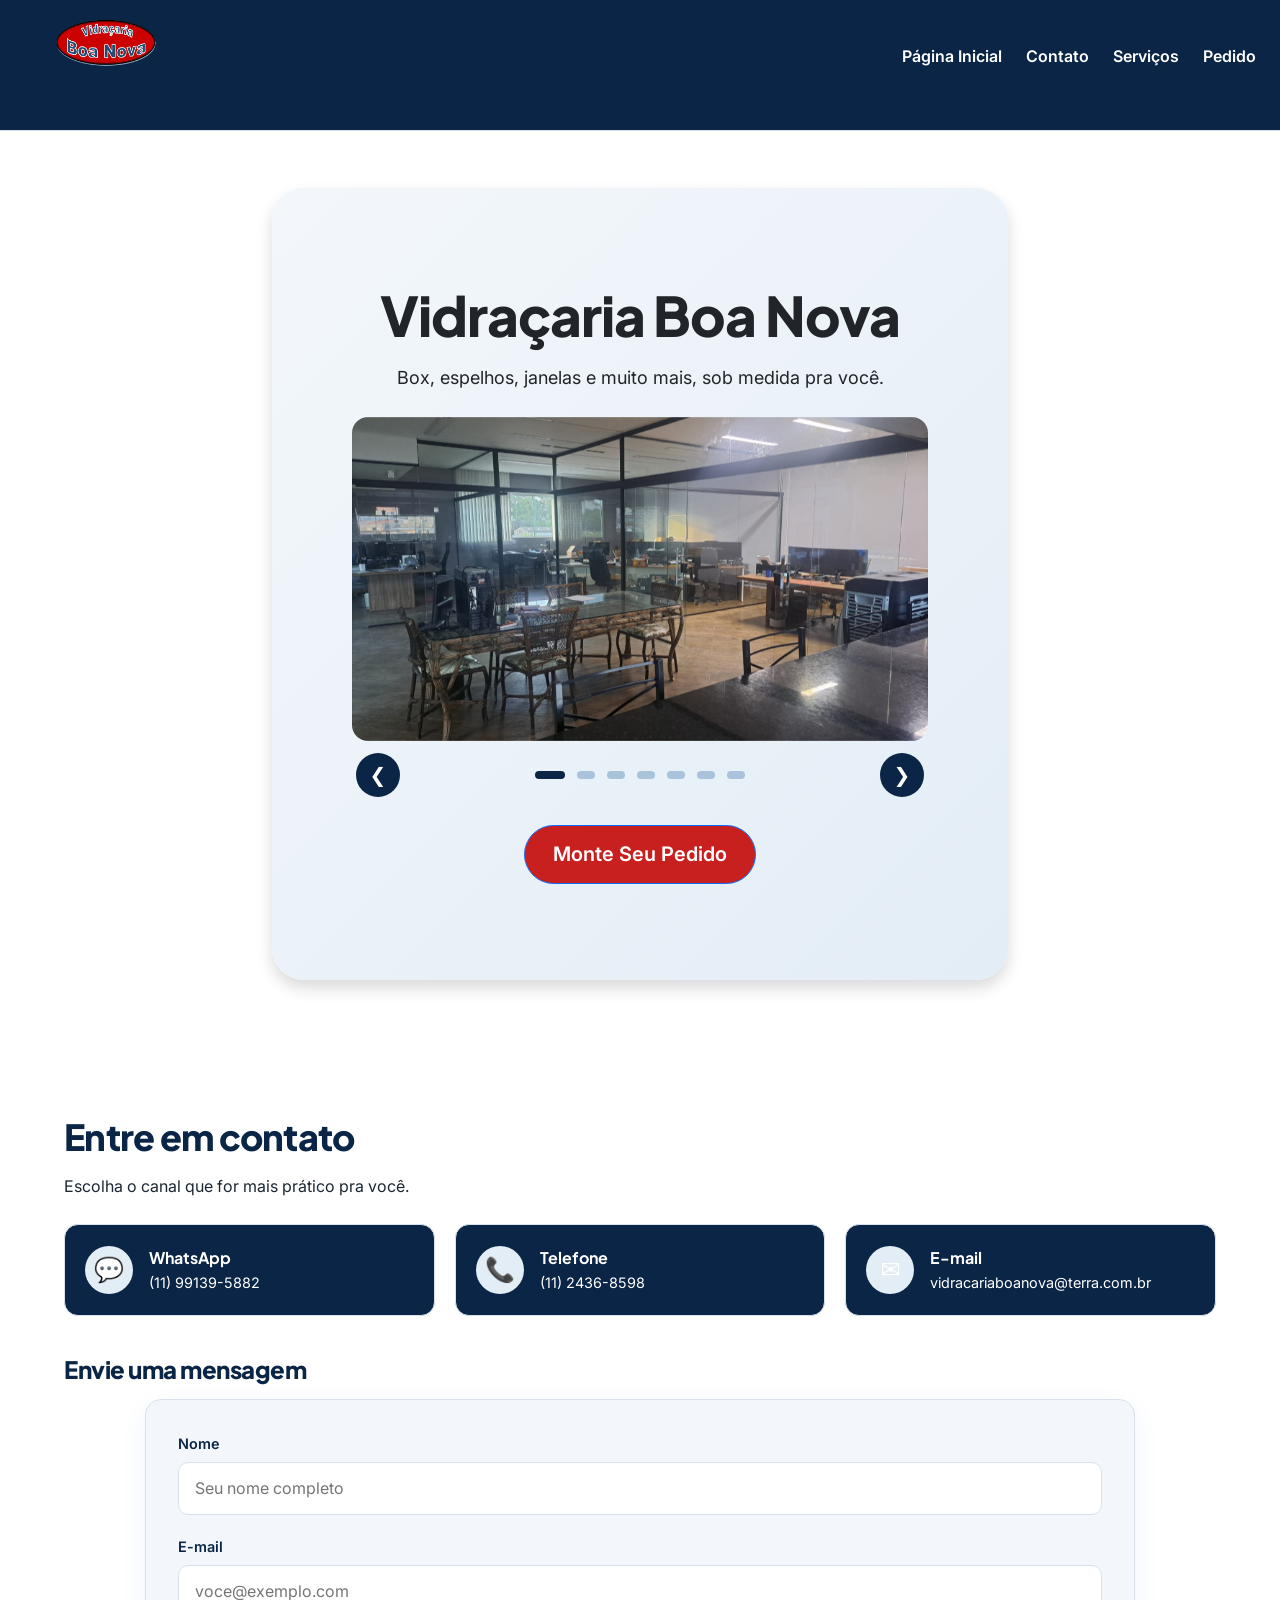
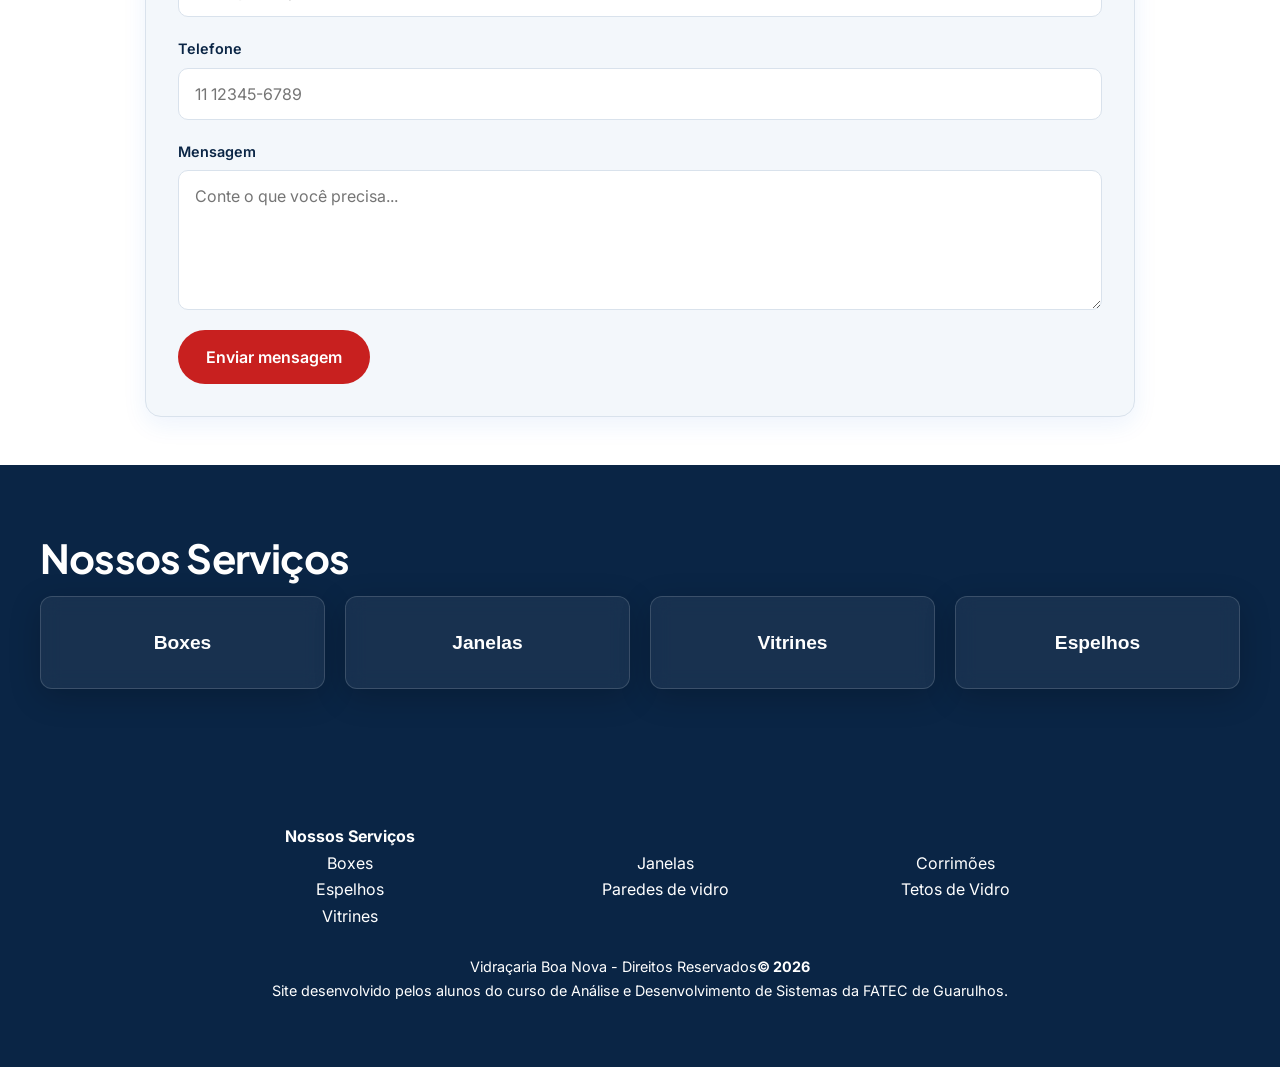
<file: index.html>
<!DOCTYPE html>
<html lang="pt-br">
<head>
    <meta charset="UTF-8">
    <meta name="viewport" content="width=device-width, initial-scale=1.0">
    <title>Vidraçaria Boa Nova</title>
<!-- Bootstrap -->

     <link href="https://cdn.jsdelivr.net/npm/bootstrap@5.3.3/dist/css/bootstrap.min.css" rel="stylesheet">

    <link rel="stylesheet" href="css/main-style.css">

    <link rel="preconnect" href="https://fonts.googleapis.com">
    <link rel="preconnect" href="https://fonts.gstatic.com" crossorigin>
    <link href="https://fonts.googleapis.com/css2?family=Inter:wght@400;500;600&family=Plus+Jakarta+Sans:wght@500;700;800&display=swap" rel="stylesheet">
</head>

<body>
    <nav>
        <ul style="list-style-type:none;">
            <li><a id="logo-home" href="index.html"><img src="images/logo-vidracaria-boa-nova.webp" alt="Logotipo da Vidraçaria Boa Nova" width="100" height="50"></a></li>

            <li><a href="index.html" class="link-paginas">Página Inicial</a></li>

            <li><a href="html/contato.html" class="link-paginas">Contato</a></li>

            <li><a href="html/servicos.html" class="link-paginas">Serviços</a></li>

            <li><a href="html/monteseupedido.html" class="link-paginas">Pedido</a></li>
        </ul>
    </nav>

    <main>
            <div class="container py-5">
                <div class="row justify-content-center">
                    <div class="col-8 col-md-10 col-lg-8">
                    <div class="card hero-card shadow border-0 rounded-5 text-center">
                        <div class="card-body p-4 p-md-5">
                        <h1 class="titulo-principal card-title">Vidraçaria Boa Nova</h1>
                        <p class="card-text mb-4">Box, espelhos, janelas e muito mais, sob medida pra você.</p>
                        <div id="carouselBoaNova" class="carousel slide mb-4" data-bs-ride="carousel">
                            <div class="carousel-inner rounded-4">
                            <div class="carousel-item active">
                                <img src="images/carrossel/carrossel-01.jpeg" class="d-block w-100 carrossel-img" alt="Trabalho da Vidraçaria Boa Nova 1">
                            </div>
                            <div class="carousel-item">
                                <img src="images/carrossel/carrossel-02.jpeg" class="d-block w-100 carrossel-img" alt="Trabalho da Vidraçaria Boa Nova 2">
                            </div>
                            <div class="carousel-item">
                                <img src="images/carrossel/carrossel-03.jpeg" class="d-block w-100 carrossel-img" alt="Trabalho da Vidraçaria Boa Nova 3">
                            </div>
                            <div class="carousel-item">
                                <img src="images/carrossel/carrossel-04.jpeg" class="d-block w-100 carrossel-img" alt="Trabalho da Vidraçaria Boa Nova 4">
                            </div>
                            <div class="carousel-item">
                                <img src="images/carrossel/carrossel-05.jpeg" class="d-block w-100 carrossel-img" alt="Trabalho da Vidraçaria Boa Nova 5">
                            </div>
                            <div class="carousel-item">
                                <img src="images/carrossel/carrossel-06.jpeg" class="d-block w-100 carrossel-img" alt="Trabalho da Vidraçaria Boa Nova 6">
                            </div>
                            <div class="carousel-item">
                                <img src="images/carrossel/carrossel-07.jpeg" class="d-block w-100 carrossel-img" alt="Trabalho da Vidraçaria Boa Nova 7">
                            </div>
                            </div>
                            <div class="carousel-toolbar" aria-label="Controles do carrossel">
                                <button class="carousel-control-prev" type="button"
                                        data-bs-target="#carouselBoaNova" data-bs-slide="prev"
                                        aria-label="Imagem anterior">
                                    <span aria-hidden="true">&#10094;</span>
                                </button>
                                <div class="carousel-indicators">
                                    <button type="button" data-bs-target="#carouselBoaNova" data-bs-slide-to="0"
                                            class="active" aria-current="true" aria-label="Slide 1"></button>
                                    <button type="button" data-bs-target="#carouselBoaNova" data-bs-slide-to="1" aria-label="Slide 2"></button>
                                    <button type="button" data-bs-target="#carouselBoaNova" data-bs-slide-to="2" aria-label="Slide 3"></button>
                                    <button type="button" data-bs-target="#carouselBoaNova" data-bs-slide-to="3" aria-label="Slide 4"></button>
                                    <button type="button" data-bs-target="#carouselBoaNova" data-bs-slide-to="4" aria-label="Slide 5"></button>
                                    <button type="button" data-bs-target="#carouselBoaNova" data-bs-slide-to="5" aria-label="Slide 6"></button>
                                    <button type="button" data-bs-target="#carouselBoaNova" data-bs-slide-to="6" aria-label="Slide 7"></button>
                                </div>

                                <button class="carousel-control-next" type="button"
                                        data-bs-target="#carouselBoaNova" data-bs-slide="next"
                                        aria-label="Próxima imagem">
                                    <span aria-hidden="true">&#10095;</span>
                                </button>
                            </div>
                        </div>
                        <div class="botao">
                            <a href="html/monteseupedido.html" class="btn btn-primary btn-lg">Monte Seu Pedido</a>
                        </div>
                        </div>
                    </div>
                    </div>
                </div>
                    </div>
        
        <section class="contato">
            <h2>Entre em contato</h2>
            <p>Escolha o canal que for mais prático pra você.</p>
            <div class="contato-opcoes">
                <a class="contato-card" href="#">
                <span class="contato-icone">💬</span>
                <span class="contato-info">
                    <strong>WhatsApp</strong>
                    <small>(11) 99139-5882</small>
                </span>
                </a>
                <a class="contato-card" href="#">
                <span class="contato-icone">📞</span>
                <span class="contato-info">
                    <strong>Telefone</strong>
                    <small>(11) 2436-8598</small>
                </span>
                </a>
                <a class="contato-card" href="#">
                <span class="contato-icone">✉️</span>
                <span class="contato-info">
                    <strong>E-mail</strong>
                    <small>vidracariaboanova@terra.com.br</small>
                </span>
                </a>
            </div>

            <h3>Envie uma mensagem</h3>

            <form class="formulario" onsubmit="return false;">
                <div class="campo">
                <label for="nome">Nome</label>
                <input type="text" id="nome" name="nome" placeholder="Seu nome completo" required>
                </div>

                <div class="campo">
                    <label for="email">E-mail</label>
                    <input type="email" id="email" name="email" placeholder="voce@exemplo.com" required>
                </div>

                <div class="campo">
                    <label for="email">Telefone</label>
                    <input type="phone" id="telefone" name="telefone" placeholder="11 12345-6789" required maxlength="15">
                </div>

                <div class="campo">
                    <label for="mensagem">Mensagem</label>
                    <textarea id="mensagem" name="mensagem" placeholder="Conte o que você precisa..." required></textarea>
                </div>
                <button type="submit">Enviar mensagem</button>
            </form>
        </section>

        <section id="nossos-Servicos">
            <h2>Nossos Serviços</h2>
            <ul class="lista-servicos">
                <li><a href="html/servicos.html#boxes">Boxes</a></li>
                <li><a href="html/servicos.html#janelas">Janelas</a></li>
                <li><a href="html/servicos.html#vitrines">Vitrines</a></li>
                <li><a href="html/servicos.html#espelhos">Espelhos</a></li>
            </ul>
        </section>
    </main>
    <footer>
        <table class="footer-wrapper">
            <tr>
                <th>Nossos Serviços</th>
            </tr>
            <tr>
                <td><a href="html/servicos.html#boxes">Boxes</a></td>
                <td><a href="html/servicos.html#janelas">Janelas</a></td>
                <td><a href="html/servicos.html#corrimoes">Corrimões</a></td>
            </tr>
            <tr>
                <td><a href="html/servicos.html#espelhos">Espelhos</a></td>
                <td><a href="html/servicos.html#paredes">Paredes de vidro</a></td>
                <td><a href="html/servicos.html#tetos">Tetos de Vidro</a></td>
            </tr>
            <tr>
                <td><a href="html/servicos.html#vitrines">Vitrines</a></td>
            </tr>
            <tr>
                <td colspan="3">
                    <br>
                </td>
            </tr>
            <tr>
                <td colspan="3">
                    <p>Vidraçaria Boa Nova - Direitos Reservados<b>© 2026</b></p>
                </td>
            </tr>
            <tr>
                <td colspan="3">
                    <p>Site desenvolvido pelos alunos do curso de Análise e Desenvolvimento de Sistemas da FATEC de Guarulhos.</p> 
                </td>
            </tr>
        </table>
    </footer>
    <script src="https://cdn.jsdelivr.net/npm/bootstrap@5.3.3/dist/js/bootstrap.bundle.min.js"></script>
    <script src="js/carrossel.js"></script>
</body>
</html>
</file>
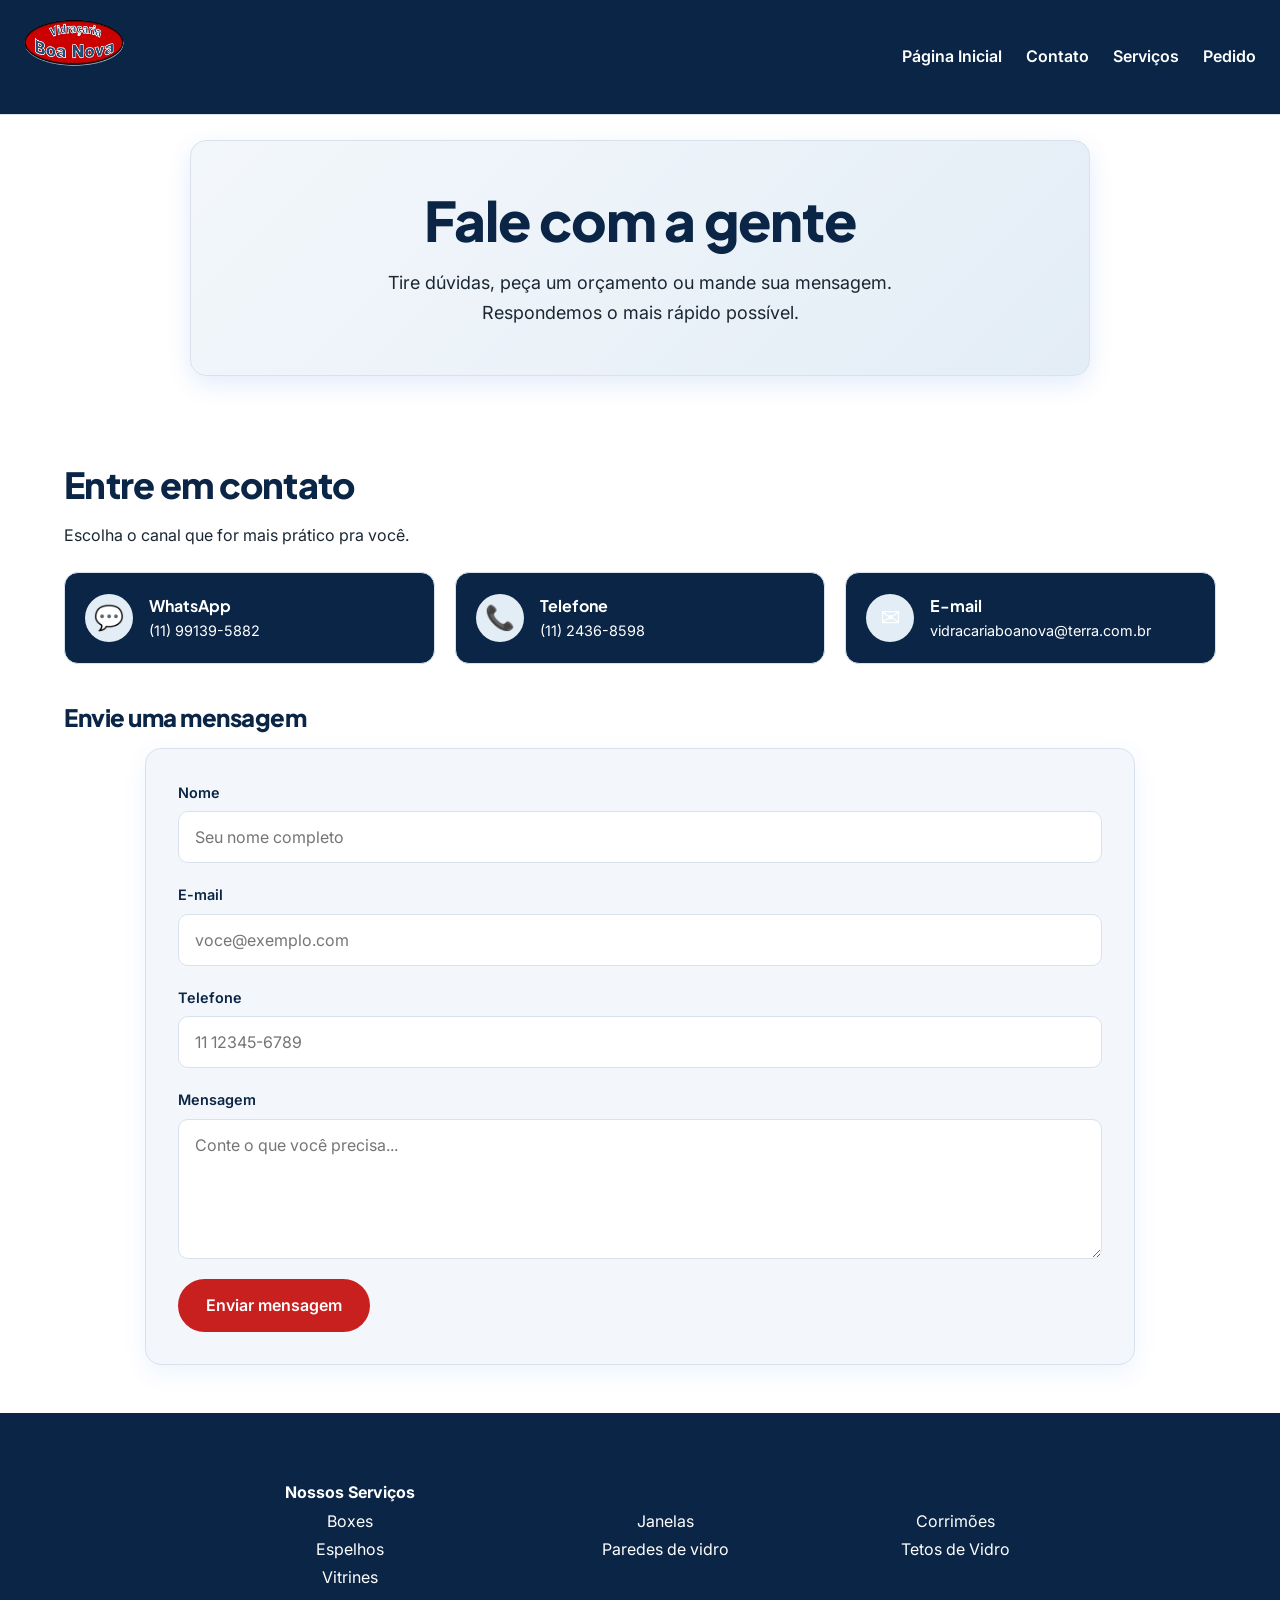
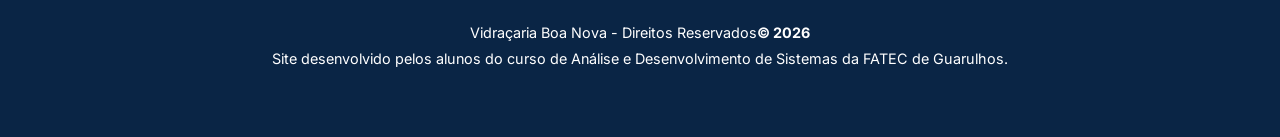
<file: html/contato.html>
<!DOCTYPE html>
<html lang="pt-br">
<head>
    <meta charset="UTF-8">
    <meta name="viewport" content="width=device-width, initial-scale=1.0">
    <title>Contato</title>
    <link rel="stylesheet" href="../css/main-style.css">
    <link rel="preconnect" href="https://fonts.googleapis.com">
    <link rel="preconnect" href="https://fonts.gstatic.com" crossorigin>
    <link href="https://fonts.googleapis.com/css2?family=Inter:wght@400;500;600&family=Plus+Jakarta+Sans:wght@500;700;800&display=swap" rel="stylesheet">
</head>
<body>
    <div class="navegacao">
        <nav>
            <ul style="list-style-type:none;">
                <li><a id="logo-home" href="../index.html"><img src="../images/logo-vidracaria-boa-nova.webp" alt="Logotipo da Vidraçaria Boa Nova" width="100" height="50"></a></li>
                <li><a href="../index.html" class="link-paginas">Página Inicial</a></li>
                <li><a href="contato.html" class="link-paginas">Contato</a></li>
                <li><a href="servicos.html" class="link-paginas">Serviços</a></li>
                <li><a href="monteseupedido.html" class="link-paginas">Pedido</a></li>
            </ul>
        </nav>
    </div>
    <div class="hero-card">
      <h1>Fale com a gente</h1>
      <p>Tire dúvidas, peça um orçamento ou mande sua mensagem. Respondemos o mais rápido possível.</p>
    </div>

<section>
  <h2>Entre em contato</h2>
  <p>Escolha o canal que for mais prático pra você.</p>

  <div class="contato-opcoes">
    <a class="contato-card" href="#">
      <span class="contato-icone">💬</span>
      <span class="contato-info">
        <strong>WhatsApp</strong>
        <small>(11) 99139-5882</small>
      </span>
    </a>
    <a class="contato-card" href="#">
      <span class="contato-icone">📞</span>
      <span class="contato-info">
        <strong>Telefone</strong>
        <small>(11) 2436-8598</small>
      </span>
    </a>

    <a class="contato-card" href="#">
      <span class="contato-icone">✉️</span>
      <span class="contato-info">
        <strong>E-mail</strong>
        <small>vidracariaboanova@terra.com.br</small>
      </span>
    </a>
  </div>

  <h3>Envie uma mensagem</h3>

  <form class="formulario" onsubmit="return false;">
    <div class="campo">
      <label for="nome">Nome</label>
      <input type="text" id="nome" name="nome" placeholder="Seu nome completo" required>
    </div>

    <div class="campo">
      <label for="email">E-mail</label>
      <input type="email" id="email" name="email" placeholder="voce@exemplo.com" required>
    </div>

    <div class="campo">
      <label for="email">Telefone</label>
      <input type="phone" id="telefone" name="telefone" placeholder="11 12345-6789" required maxlength="15">
    </div>


    <div class="campo">
      <label for="mensagem">Mensagem</label>
      <textarea id="mensagem" name="mensagem" placeholder="Conte o que você precisa..." required></textarea>
    </div>

    <button type="submit">Enviar mensagem</button>
  </form>
</section>
      <footer>
        <table class="footer-wrapper">
            <tr>
                <th>Nossos Serviços</th>
            </tr>
            <tr>
                <td><a href="servicos.html#boxes">Boxes</a></td>
                <td><a href="servicos.html#janelas">Janelas</a></td>
                <td><a href="servicos.html#corrimoes">Corrimões</a></td>
            </tr>
            <tr>
                <td><a href="servicos.html#espelhos">Espelhos</a></td>
                <td><a href="servicos.html#paredes">Paredes de vidro</a></td>
                <td><a href="servicos.html#tetos">Tetos de Vidro</a></td>
            </tr>
            <tr>
                <td><a href="servicos.html#vitrines">Vitrines</a></td>
            </tr>
            <tr>
                <td colspan="3">
                    <br>
                </td>
            </tr>
            <tr>
                <td colspan="3">
                    <p>Vidraçaria Boa Nova - Direitos Reservados<b>&copy; 2026</b></p>
                </td>
            </tr>
            <tr>
                <td colspan="3">
                    <p>Site desenvolvido pelos alunos do curso de Análise e Desenvolvimento de Sistemas da FATEC de Guarulhos.</p> 
                </td>
            </tr>
        </table>
    </footer>
</body>
</html>
</file>
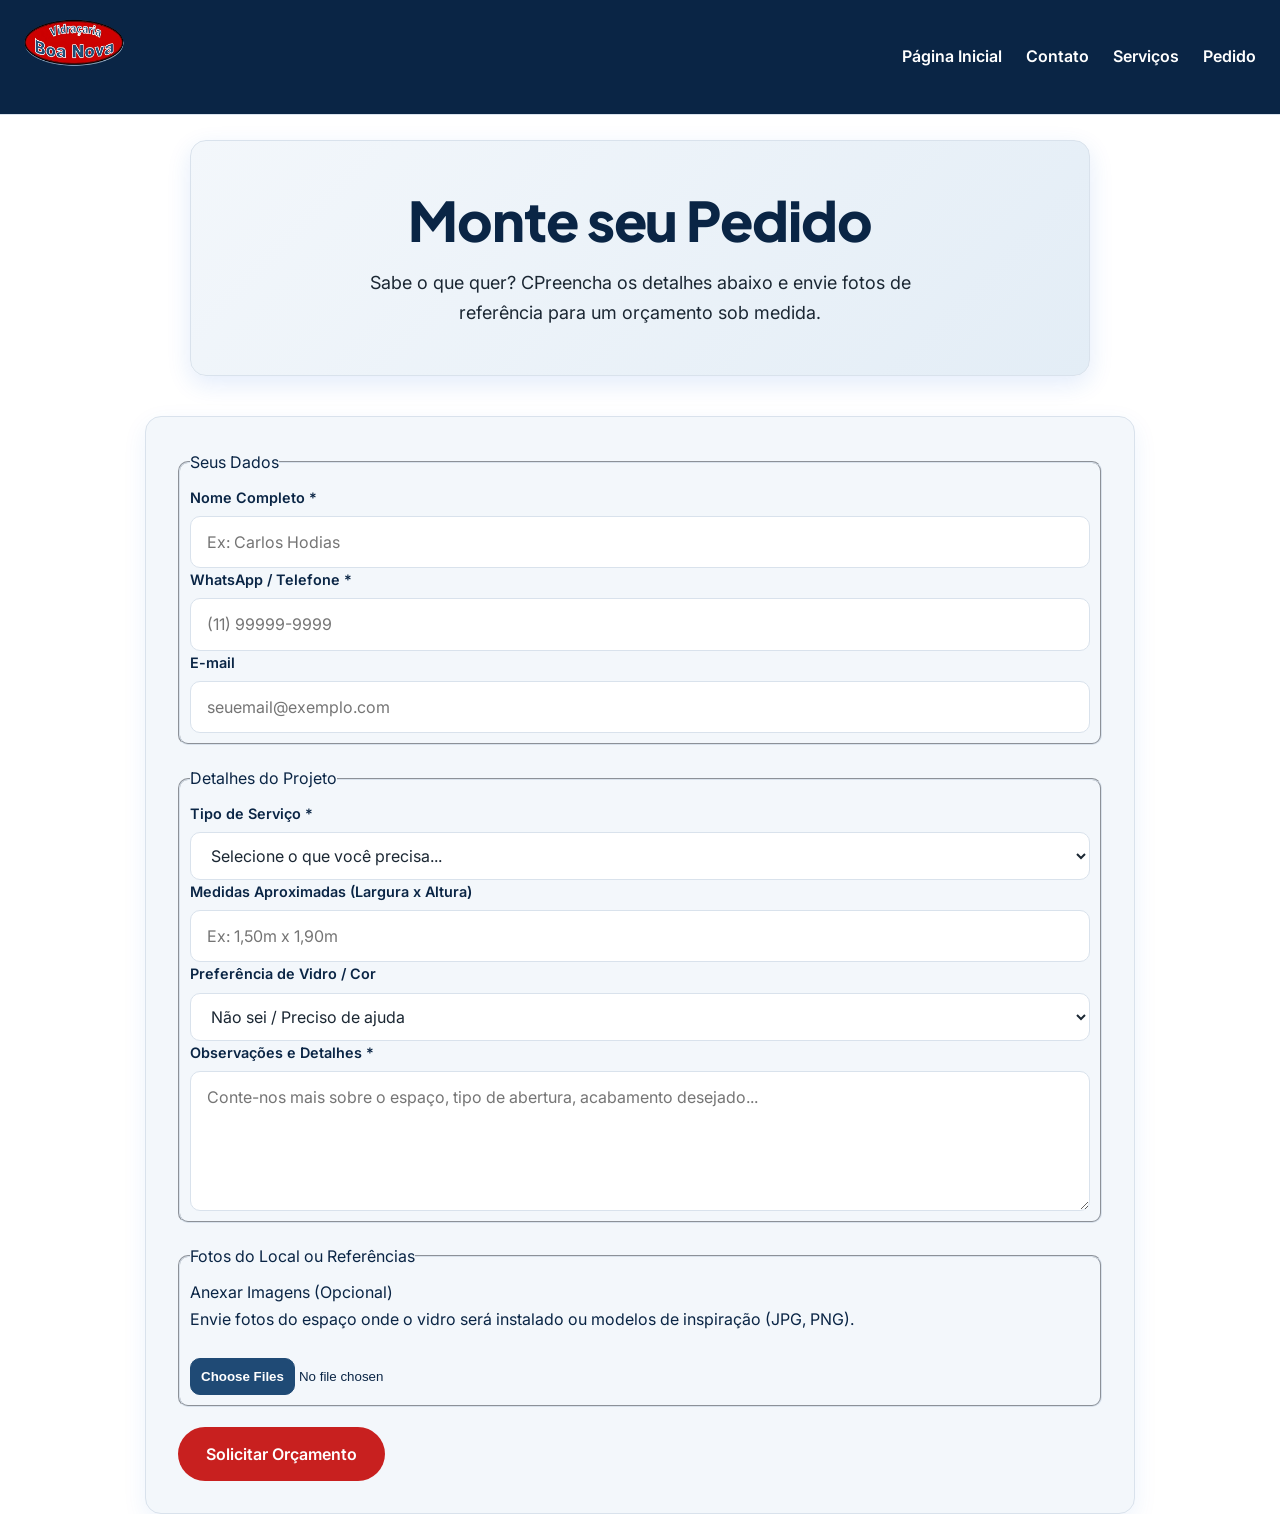
<file: html/monteseupedido.html>
<!DOCTYPE html>
<html lang="pt-br">
<head>
    <meta charset="UTF-8">
    <meta name="viewport" content="width=device-width, initial-scale=1.0">
    <title>Monte seu Pedido</title>

    <link rel="stylesheet" href="../css/main-style.css">
    <link rel="preconnect" href="https://fonts.googleapis.com">
    <link rel="preconnect" href="https://fonts.gstatic.com" crossorigin>
    <link href="https://fonts.googleapis.com/css2?family=Inter:wght@400;500;600&family=Plus+Jakarta+Sans:wght@500;700;800&display=swap" rel="stylesheet">
</head>
<body>
    <div class="navegacao">
        <nav>
            <ul style="list-style-type:none;">
                <li><a id="logo-home" href="../index.html"><img src="../images/logo-vidracaria-boa-nova.webp" alt="Logotipo da Vidraçaria Boa Nova" width="100" height="50"></a></li>
                <li><a href="../index.html" class="link-paginas">Página Inicial</a></li>
                <li><a href="contato.html" class="link-paginas">Contato</a></li>
                <li><a href="servicos.html" class="link-paginas">Serviços</a></li>
                <li><a href="monteseupedido.html" class="link-paginas">Pedido</a></li>
            </ul>
        </nav>
    </div>

    <div class="hero-card">
      <h1>Monte seu Pedido</h1>
      <p>Sabe o que quer? CPreencha os detalhes abaixo e envie fotos de referência para um orçamento sob medida.</p>
    </div>

    <form class="formulario" action="#" method="POST" enctype="multipart/form-data" class="form-pedido">
      
      <fieldset class="grupo-campos">
        <legend>Seus Dados</legend>
        
        <div class="campo">
          <label for="nome">Nome Completo *</label>
          <input type="text" id="nome" name="nome" placeholder="Ex: Carlos Hodias" required>
        </div>

        <div class="campo-duplo">
          <div class="campo">
            <label for="telefone">WhatsApp / Telefone *</label>
            <input type="tel" id="telefone" name="telefone" placeholder="(11) 99999-9999" required>
          </div>

          <div class="campo">
            <label for="email">E-mail</label>
            <input type="email" id="email" name="email" placeholder="seuemail@exemplo.com">
          </div>
        </div>
      </fieldset>

      <!-- 2. Especificações do Vidro -->
      <fieldset class="grupo-campos">
        <legend>Detalhes do Projeto</legend>

        <div class="campo">
          <label for="servico">Tipo de Serviço *</label>
          <select id="servico" name="servico" required>
            <option value="" disabled selected>Selecione o que você precisa...</option>
            <option value="box">Box para Banheiro</option>
            <option value="espelho">Espelho sob medida</option>
            <option value="janela">Janela de Vidro</option>
            <option value="corrimao">Corrimão / Guarda-corpo</option>
            <option value="parede">Parede / Divisória de Vidro</option>
            <option value="teto">Teto / Cobertura de Vidro</option>
            <option value="vitrine">Vitrine</option>
            <option value="outro">Outro projeto</option>
          </select>
        </div>

        <div class="campo-duplo">
          <div class="campo">
            <label for="medidas">Medidas Aproximadas (Largura x Altura)</label>
            <input type="text" id="medidas" name="medidas" placeholder="Ex: 1,50m x 1,90m">
        </div>

          <div class="campo">
            <label for="tipo-vidro">Preferência de Vidro / Cor</label>
            <select id="tipo-vidro" name="tipo_vidro">
            <option value="nao-sei" selected>Não sei / Preciso de ajuda</option>
            <option value="incolor">Incolor (Transparente)</option>
            <option value="fume">Fumê</option>
            <option value="verde">Verde</option>
            <option value="martelado">Martelado</option>
            <option value="Pontilhado">Pontilhado</option>
            <option value="Canelado">Canelado</option>
            <option value="Laminado">Laminado</option>
            <option value="Aramado">Aramado</option>
            <option value="Temperado">Temperado</option>
            <option value="Formatos-Variados">Espelhos de Formatos Variados</option>
            <option value="Acrílico">Acrílico</option>
            <option value="espelhado">Espelhado / Bronze</option>
            </select>
          </div>
        </div>

        <div class="campo">
          <label for="descricao">Observações e Detalhes *</label>
          <textarea id="descricao" name="descricao" rows="4" placeholder="Conte-nos mais sobre o espaço, tipo de abertura, acabamento desejado..." required></textarea>
        </div>
      </fieldset>

      <fieldset class="grupo-campos">
        <legend>Fotos do Local ou Referências</legend>
        
        <div class="campo-upload">
          <label for="imagens">Anexar Imagens (Opcional)</label>
          <p class="dica-upload">Envie fotos do espaço onde o vidro será instalado ou modelos de inspiração (JPG, PNG).</p>
          <br>
          <input id="input-imagens" type="file" name="imagens[]" accept="image/png, image/jpeg, image/webp" multiple>
        </div>
      </fieldset>

      <button type="submit" class="btn-enviar">Solicitar Orçamento</button>

    </form>
  </div>
</section>
</body>
</file>
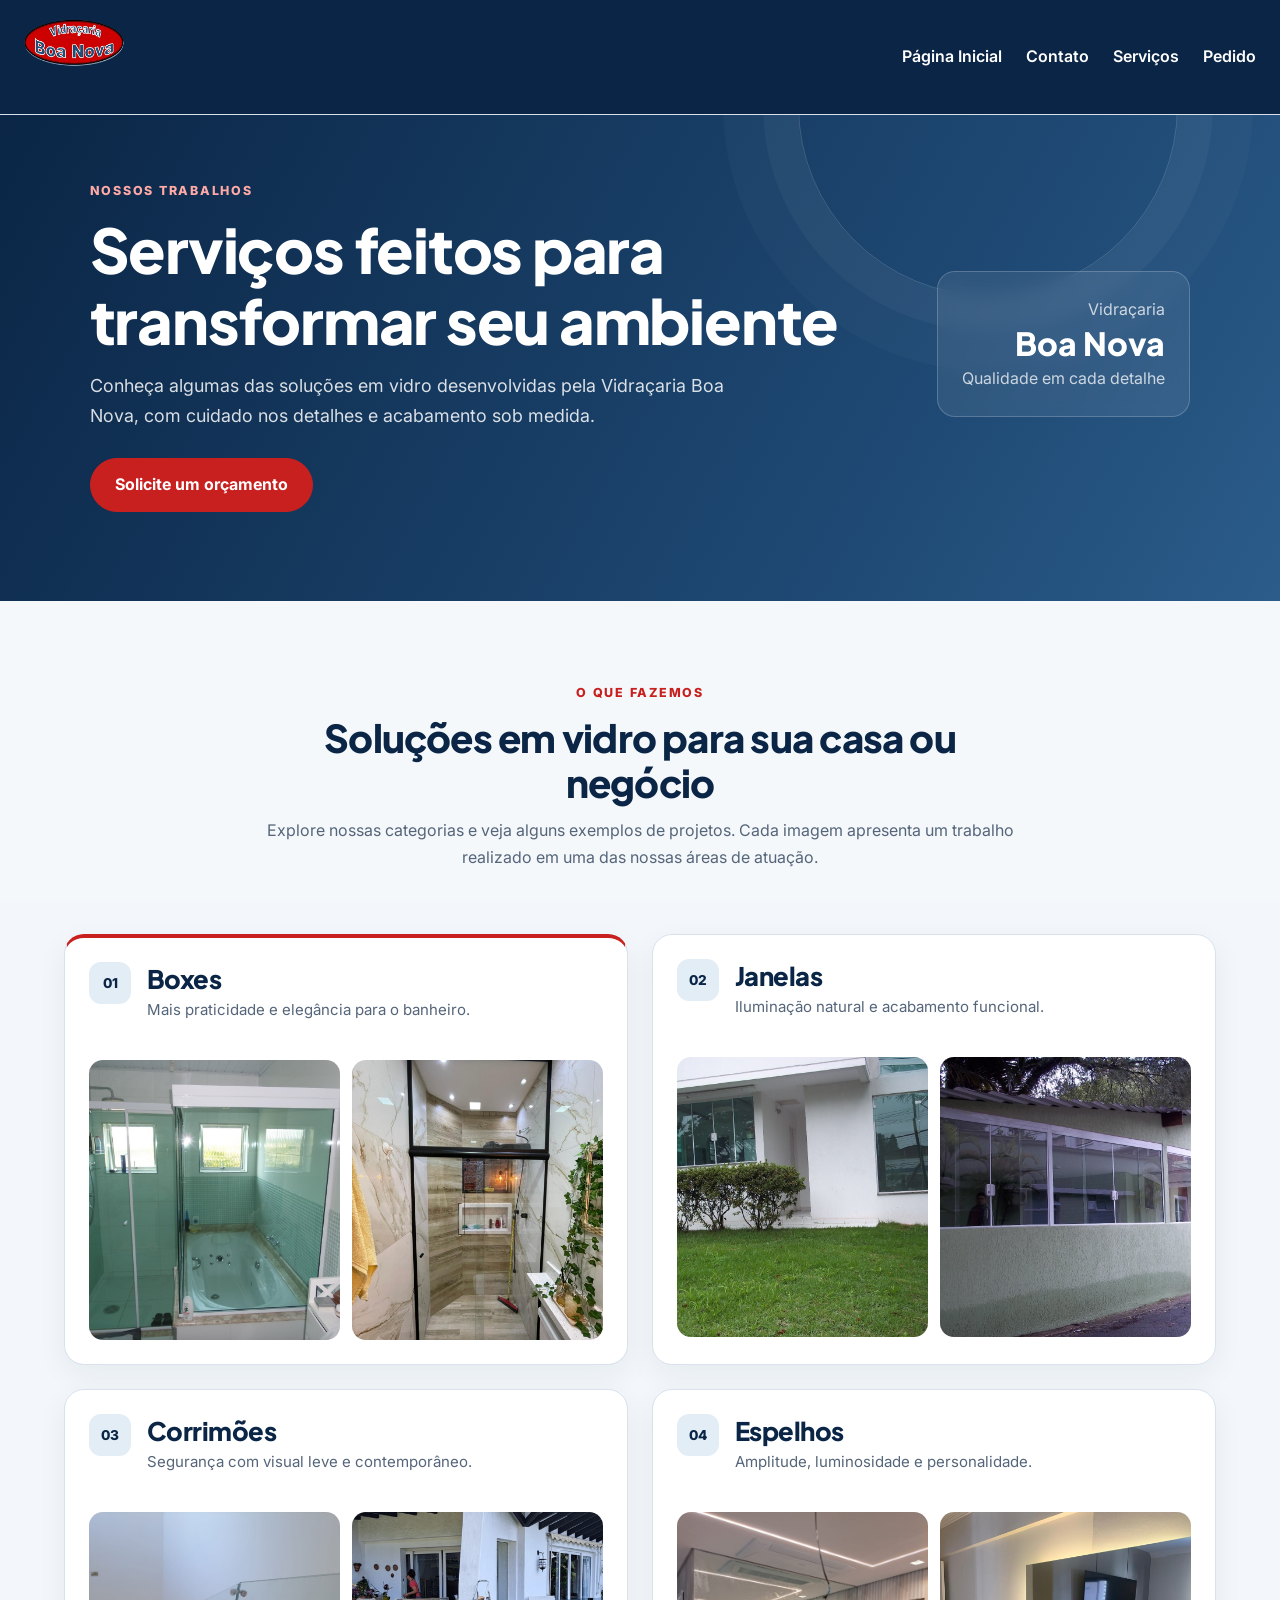
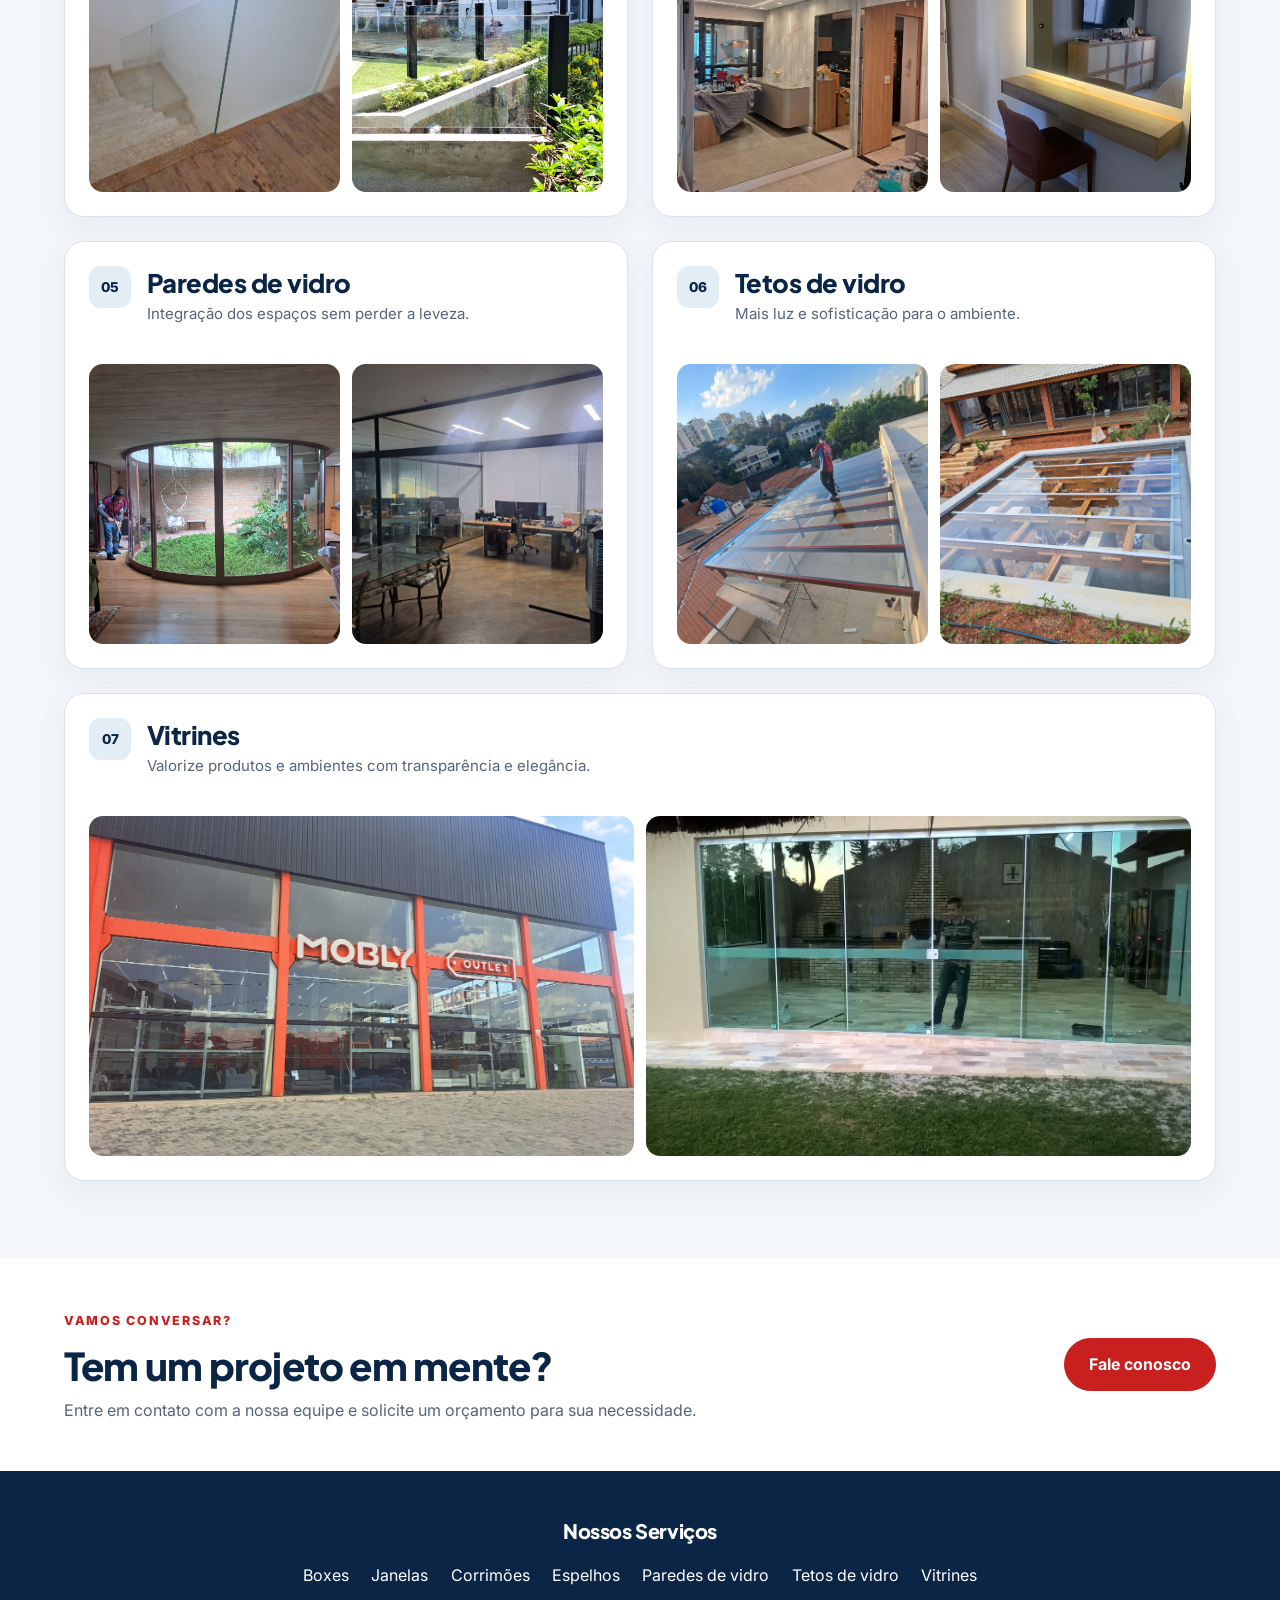
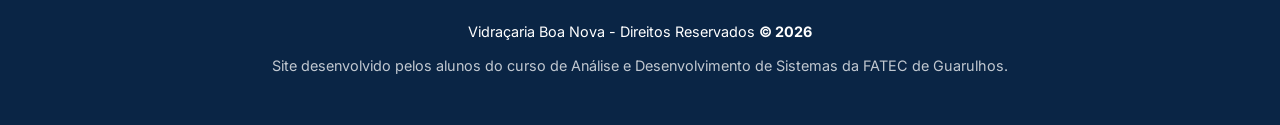
<file: html/servicos.html>
<!DOCTYPE html>
<html lang="pt-BR">
<head>
    <meta charset="UTF-8">
    <meta name="viewport" content="width=device-width, initial-scale=1.0">
    <meta name="description" content="Conheça os serviços da Vidraçaria Boa Nova: boxes, janelas, corrimões, espelhos, paredes e tetos de vidro e vitrines.">
    <title>Serviços | Vidraçaria Boa Nova</title>

    <link href="https://cdn.jsdelivr.net/npm/bootstrap@5.3.3/dist/css/bootstrap.min.css" rel="stylesheet">
    <link rel="preconnect" href="https://fonts.googleapis.com">
    <link rel="preconnect" href="https://fonts.gstatic.com" crossorigin>
    <link href="https://fonts.googleapis.com/css2?family=Inter:wght@400;500;600;700&family=Plus+Jakarta+Sans:wght@500;600;700;800&display=swap" rel="stylesheet">
    <link rel="stylesheet" href="../css/main-style.css">
</head>
<body class="pagina-servicos">
    <nav aria-label="Navegação principal">
        <ul>
            <li class="item-logo">
                <a id="logo-home" href="../index.html" aria-label="Página inicial da Vidraçaria Boa Nova">
                    <img src="../images/logo-vidracaria-boa-nova.webp" alt="Logotipo da Vidraçaria Boa Nova" width="100" height="50">
                </a>
            </li>
            <li><a href="../index.html" class="link-paginas">Página Inicial</a></li>
            <li><a href="contato.html" class="link-paginas">Contato</a></li>
            <li><a href="servicos.html" class="link-paginas" aria-current="page">Serviços</a></li>
            <li><a href="monteseupedido.html" class="link-paginas">Pedido</a></li>
        </ul>
    </nav>

    <main>
        <header class="servicos-hero">
            <div class="servicos-hero-conteudo">
                <span class="servicos-selo">Nossos trabalhos</span>
                <h1>Serviços feitos para transformar seu ambiente</h1>
                <p>Conheça algumas das soluções em vidro desenvolvidas pela Vidraçaria Boa Nova, com cuidado nos detalhes e acabamento sob medida.</p>
                <a class="servicos-cta" href="contato.html">Solicite um orçamento</a>
            </div>
            <div class="servicos-hero-detalhe" aria-hidden="true">
                <span>Vidraçaria</span>
                <strong>Boa Nova</strong>
                <span>Qualidade em cada detalhe</span>
            </div>
        </header>

        <section class="servicos-intro">
            <div class="servicos-intro-texto">
                <span class="servicos-eyebrow">O que fazemos</span>
                <h2>Soluções em vidro para sua casa ou negócio</h2>
                <p>Explore nossas categorias e veja alguns exemplos de projetos. Cada imagem apresenta um trabalho realizado em uma das nossas áreas de atuação.</p>
            </div>
        </section>

        <section class="servicos-galeria" aria-label="Galeria de serviços">
            <article class="servico-card servico-card-destaque" id="boxes">
                <div class="servico-card-cabecalho">
                    <span class="servico-numero">01</span>
                    <div>
                        <h2>Boxes</h2>
                        <p>Mais praticidade e elegância para o banheiro.</p>
                    </div>
                </div>
                <div class="servico-imagens">
                    <figure><img src="../images/box/box-02.jpeg" alt="Projeto de box de vidro 1" loading="lazy"></figure>
                    <figure><img src="../images/box/box-03.jpeg" alt="Projeto de box de vidro 2" loading="lazy"></figure>
                </div>
            </article>

            <article class="servico-card" id="janelas">
                <div class="servico-card-cabecalho">
                    <span class="servico-numero">02</span>
                    <div>
                        <h2>Janelas</h2>
                        <p>Iluminação natural e acabamento funcional.</p>
                    </div>
                </div>
                <div class="servico-imagens">
                    <figure><img src="../images/janelas/janela-02.jpeg" alt="Projeto de janela de vidro 1" loading="lazy"></figure>
                    <figure><img src="../images/janelas/janela-03.jpeg" alt="Projeto de janela de vidro 2" loading="lazy"></figure>
                </div>
            </article>

            <article class="servico-card" id="corrimoes">
                <div class="servico-card-cabecalho">
                    <span class="servico-numero">03</span>
                    <div>
                        <h2>Corrimões</h2>
                        <p>Segurança com visual leve e contemporâneo.</p>
                    </div>
                </div>
                <div class="servico-imagens">
                    <figure><img src="../images/corrimoes/corrimao-01.jpeg" alt="Projeto de corrimão 1" loading="lazy"></figure>
                    <figure><img src="../images/corrimoes/corrimao-02.jpeg" alt="Projeto de corrimão 2" loading="lazy"></figure>
                </div>
            </article>

            <article class="servico-card" id="espelhos">
                <div class="servico-card-cabecalho">
                    <span class="servico-numero">04</span>
                    <div>
                        <h2>Espelhos</h2>
                        <p>Amplitude, luminosidade e personalidade.</p>
                    </div>
                </div>
                <div class="servico-imagens">
                    <figure><img src="../images/espelhos/espelho-01.jpeg" alt="Projeto com espelho 1" loading="lazy"></figure>
                    <figure><img src="../images/espelhos/espelho-03.jpeg" alt="Projeto com espelho 2" loading="lazy"></figure>
                </div>
            </article>

            <article class="servico-card" id="paredes">
                <div class="servico-card-cabecalho">
                    <span class="servico-numero">05</span>
                    <div>
                        <h2>Paredes de vidro</h2>
                        <p>Integração dos espaços sem perder a leveza.</p>
                    </div>
                </div>
                <div class="servico-imagens">
                    <figure><img src="../images/paredes/parede-vidro-02.jpeg" alt="Projeto de parede de vidro 1" loading="lazy"></figure>
                    <figure><img src="../images/paredes/parede-vidro-03.jpeg" alt="Projeto de parede de vidro 2" loading="lazy"></figure>
                </div>
            </article>

            <article class="servico-card" id="tetos">
                <div class="servico-card-cabecalho">
                    <span class="servico-numero">06</span>
                    <div>
                        <h2>Tetos de vidro</h2>
                        <p>Mais luz e sofisticação para o ambiente.</p>
                    </div>
                </div>
                <div class="servico-imagens">
                    <figure><img src="../images/tetos/teto-de-vidro-01.jpeg" alt="Projeto de teto de vidro 1" loading="lazy"></figure>
                    <figure><img src="../images/tetos/teto-de-vidro-02.jpeg" alt="Projeto de teto de vidro 2" loading="lazy"></figure>
                </div>
            </article>

            <article class="servico-card servico-card-largo" id="vitrines">
                <div class="servico-card-cabecalho">
                    <span class="servico-numero">07</span>
                    <div>
                        <h2>Vitrines</h2>
                        <p>Valorize produtos e ambientes com transparência e elegância.</p>
                    </div>
                </div>
                <div class="servico-imagens">
                    <figure><img src="../images/vitrines/vitrine-01.jpeg" alt="Projeto de vitrine 1" loading="lazy"></figure>
                    <figure><img src="../images/vitrines/vitrine-02.jpeg" alt="Projeto de vitrine 2" loading="lazy"></figure>
                </div>
            </article>
        </section>

        <section class="servicos-chamada">
            <div>
                <span class="servicos-eyebrow">Vamos conversar?</span>
                <h2>Tem um projeto em mente?</h2>
                <p>Entre em contato com a nossa equipe e solicite um orçamento para sua necessidade.</p>
            </div>
            <a class="servicos-cta" href="contato.html">Fale conosco</a>
        </section>
    </main>

    <footer>
        <div class="footer-wrapper">
            <h2 class="footer-titulo">Nossos Serviços</h2>
            <div class="footer-links">
                <a href="servicos.html#boxes">Boxes</a>
                <a href="servicos.html#janelas">Janelas</a>
                <a href="servicos.html#corrimoes">Corrimões</a>
                <a href="servicos.html#espelhos">Espelhos</a>
                <a href="servicos.html#paredes">Paredes de vidro</a>
                <a href="servicos.html#tetos">Tetos de vidro</a>
                <a href="servicos.html#vitrines">Vitrines</a>
            </div>
            <p>Vidraçaria Boa Nova - Direitos Reservados <strong>&copy; 2026</strong></p>
            <p>Site desenvolvido pelos alunos do curso de Análise e Desenvolvimento de Sistemas da FATEC de Guarulhos.</p>
        </div>
    </footer>
</body>
</html>
</file>
<file: css/main-style.css>
/* Valores globais */
:root {
/* ===== Azul (cor principal) ===== */
  --azul-900: #0a2545; /* títulos, rodapé */
  --azul-700: #1f4a75; /* hover, cabeçalho escuro */
  --azul-600: #2b5c8a; /* azul da logo: cor principal */
  --azul-400: #5b8bb8; /* detalhes, ícones */
  --azul-200: #95c6f5; /* hover azul claro */
  --azul-100: #e3edf6; /* fundos de cards e seções */
  --azul-50:  #f3f7fb; /* fundo alternado bem sutil */
/* ===== Vermelho (destaque) ===== */
  --vermelho-700: #a81818; /* hover do botão de destaque */
  --vermelho-600: #c8201f; /* vermelho da logo: destaque */
  --vermelho-100: #fbe7e6; /* avisos, selos, promoções */
/* ===== Neutros ===== */
  --branco:        #ffffff;
  --fundo:         #ffffff;
  --fundo-alt:     #f5f8fb;
  --borda:         #d9e2ec;
  --texto:         #1b2733;
  --texto-suave:   #55657a;
/* ===== Variáveis semânticas ===== */
  --cor-primaria:        var(--azul-600);
  --cor-primaria-hover:  var(--azul-700);
  --cor-destaque:        var(--vermelho-600);
  --cor-destaque-hover:  var(--vermelho-700);
  --cor-titulo:          var(--azul-900);
  --cor-texto:           var(--texto);
  --cor-fundo:           var(--fundo);
  --cor-fundo-secao:     var(--azul-50);
  --cor-borda:           var(--borda);
/* ===== Famílias ===== */
  --fonte-titulo: "Plus Jakarta Sans", "Segoe UI", system-ui, sans-serif;
  --fonte-texto:  "Inter", "Segoe UI", system-ui, sans-serif;
/* ===== Pesos ===== */
  --peso-normal:   400;
  --peso-medio:    500;
  --peso-semibold: 600;
  --peso-negrito:  700;
  --peso-extra:    800;
/* ===== Tamanhos ===== */
  --texto-xs:  0.8rem;
  --texto-sm:  0.9rem;
  --texto-base: 1rem;
  --texto-lg:  1.125rem;
  --titulo-h3: clamp(1.25rem, 1.1rem + 0.6vw, 1.5rem);
  --titulo-h2: clamp(1.6rem, 1.3rem + 1.2vw, 2.25rem);
  --titulo-h1: clamp(2rem, 1.5rem + 2.4vw, 3.5rem);
/* ===== Altura de linha e espaçamento ===== */
  --linha-titulo: 1.15;
  --linha-texto:  1.65;
  --espaco-titulo: -0.02em;
}

* {
  box-sizing: border-box;
  margin: 0;
  padding: 0;
}

body {
  padding-top: 100px; 
  font-family: var(--fonte-texto);
  font-size: var(--texto-base);
  line-height: var(--linha-texto);
  color: var(--cor-texto);
  background: var(--cor-fundo);
}

h1, h2, h3 {
  font-family: var(--fonte-titulo);
  font-weight: var(--peso-extra);
  line-height: var(--linha-titulo);
  letter-spacing: var(--espaco-titulo); 
  color: var(--cor-titulo);
}

h1 { font-size: var(--titulo-h1); }
h2 { font-size: var(--titulo-h2); }
h3 { font-size: var(--titulo-h3); }

img { max-width: 100%; display: block; }

nav {
  background: var( --azul-900);
  border-bottom: 1px solid var(--cor-borda);
  padding: 0.75rem 1.5rem;
  position: fixed;
  top: 0;
  left: 0;
  width: 100%;             
  box-sizing: border-box;
  z-index: 1000; 
}

nav ul {
  list-style: none;
  display: flex;
  align-items: center;
  flex-wrap: wrap;
  gap: 1.5rem;
  align-items: center;
  justify-content: flex-end; 
}

nav ul li:nth-child(2) {
    margin-left: auto;
}

nav .logo {
  margin-right: auto;
}

nav .logo img {
  height: 48px;
  width: auto;
}

nav a {
  color: var( --branco);  
  position: relative; 
  text-decoration: none;
  font-weight: var(--peso-semibold);
  padding: 0.4rem 0;
  transition: color 0.25s ease;
}

.link-paginas::after {
  content: "";
  position: absolute;
  left: 0;
  bottom: 0;
  width: 100%;
  height: 2px;
  background: var(--branco);  
  transform: scaleX(0);
  transform-origin: left; 
  transition: transform 0.25s ease;
}

nav a:hover,
nav a:focus-visible {
  color: var(--azul-200);
}

nav a:hover::after,
nav a:focus-visible::after {
  transform: scaleX(1); 
}

.item-logo {
    margin-right: auto; 
}

#sobre-nos p {
  color: var(--azul-900);
  font-size: 1.1rem;
  max-width: 850px;
  line-height: 1.6;
  margin-bottom: 45px;
}

#logo-home {
  display: flex;
  width: 250px;
  height: 90px;
  margin: 0;
  margin-right: 50px;
}

#nossos-Servicos {
  background-color: #0a2545;
  padding: 70px 40px;
  font-family: sans-serif;
}

#nossos-Servicos h2 {
  color: #ffffff !important;
  font-size: 2.5rem;
  font-weight: 700;
  margin-bottom: 15px;
}

#nossos-Servicos p {
  color: #e0e6ed; 
  font-size: 1.1rem;
  max-width: 850px;
  line-height: 1.6;
  margin-bottom: 45px;
}

#nossos-Servicos .lista-servicos {
  display: flex;
  flex-wrap: wrap; 
  gap: 20px;       
  padding: 0;
  margin: 0;
  list-style-type: none;
}

#nossos-Servicos .lista-servicos li {
  flex: 1;
  min-width: 220px; 
  background: rgba(255, 255, 255, 0.06);
  backdrop-filter: blur(10px);        
  -webkit-backdrop-filter: blur(10px);
  border: 1px solid rgba(255, 255, 255, 0.15);
  border-radius: 12px;
  padding: 30px 20px;
  text-align: center;
  font-weight: 600;
  font-size: 1.2rem;
  color: #ffffff;
  box-shadow: 0 8px 32px 0 rgba(0, 0, 0, 0.2);
  transition: all 0.3s ease;
  cursor: pointer;
}

#nossos-Servicos .lista-servicos li:hover {
  transform: translateY(-6px);
  background: rgba(255, 255, 255, 0.12); 
  border-color: #ff1e27;
  box-shadow: 0 15px 30px rgba(0, 0, 0, 0.4);
}

#nossos-Servicos .lista-servicos a {
  text-decoration: none;
  color: var(--branco);
}

.hero-card {
  max-width: 900px;
  margin: 2.5rem auto;
  padding: 3rem 2rem;
  text-align: center;
  background: linear-gradient(135deg, var(--azul-50), var(--azul-100));
  border: 1px solid var(--cor-borda);
  border-radius: 16px;
  box-shadow: 0 8px 24px rgba(26, 98, 220, 0.12);
}

.hero-card p {
  max-width: 55ch;
  margin: 1rem auto 0;
  font-size: var(--texto-lg);
  color: var(--cor-texto-suave);
}

.botao {
  margin-top: 1.75rem;
}

.botao a {
  display: inline-block;
  padding: 0.85rem 1.75rem;
  background: var(--cor-destaque);
  color: var(--branco);
  font-weight: var(--peso-semibold);
  text-decoration: none;
  border-radius: 999px;
  transition: background 0.2s, transform 0.2s;
}

.botao a:hover,
.botao a:focus-visible {
  background: var(--cor-destaque-hover);
  transform: translateY(-2px);
}

section {
  width: 100%;
  margin: 0;
  padding: 3rem clamp(1rem, 5vw, 4rem);
}

section h2 {
  margin-bottom: 1rem;
}

section:nth-of-type(even) {
  background: var(--cor-fundo-secao);
}

.contato-opcoes {
  display: grid;
  grid-template-columns: repeat(auto-fit, minmax(min(100%, 240px), 1fr));
  gap: 1.25rem;
  margin: 1.5rem 0 2.5rem;
}

.contato-info {
  min-width: 0;
}

.contato-card small {
  display: block;
  color: var(--cor-texto-suave);
  font-size: var(--texto-sm);
  overflow-wrap: anywhere;
}

.contato-card {
  display: flex;
  align-items: center;
  gap: 1rem;
  padding: 1.25rem;
  background: var(--azul-900);
  border: 1px solid var(--cor-borda);
  border-radius: 14px;
  text-decoration: none;
  color: var(--branco);
  transition: transform 0.2s, box-shadow 0.2s, border-color 0.2s;
}

.contato-card:hover,
.contato-card:focus-visible {
  border-color: var(--cor-primaria);
  box-shadow: 0 8px 20px rgba(26, 98, 220, 0.15);
  transform: translateY(-2px);
}

.contato-icone {
  display: grid;
  place-items: center;
  flex-shrink: 0;
  width: 3rem;
  height: 3rem;
  font-size: 1.5rem;
  background: var(--azul-100);
  border-radius: 50%;
}

.contato-card strong {
  display: block;
  font-family: var(--fonte-titulo);
  color: var(--branco);
}

section h3 {
  margin-bottom: 1rem;
}

.formulario {
  display: grid;
  gap: 1.25rem;
  max-width: 990px;
  padding: 2rem;
  background: var(--azul-50);
  border: 1px solid var(--cor-borda);
  border-radius: 16px;
  box-shadow: 0 8px 24px rgba(26, 98, 220, 0.08);
  margin: auto;
}

.campo {
  display: grid;
  gap: 0.4rem;
}

.campo label {
  font-size: var(--texto-sm);
  font-weight: var(--peso-semibold);
  color: var(--cor-titulo);
}

.campo input,
select,
.campo textarea {
  font: inherit;
  padding: 0.75rem 1rem;
  color: var(--cor-texto);
  background: var(--branco);
  border: 1px solid var(--cor-borda);
  border-radius: 10px;
}

.campo input:focus,
select,
.campo textarea:focus {
  outline: 2px solid var(--azul-500);
  border-color: var(--cor-borda);
  background: var(--branco);
}

.campo textarea {
  min-height: 140px;
  resize: vertical;
}

fieldset {
  padding: 10px;
  border-radius: 10px;
  border-color: var(--cor-borda);
  color: var(--cor-titulo);
}

.formulario button {
  justify-self: start;
  padding: 0.85rem 1.75rem;
  font: inherit;
  font-weight: var(--peso-semibold);
  color: var(--branco);
  background: var(--cor-destaque);
  border: none;
  border-radius: 999px;
  cursor: pointer;
  transition: background 0.2s, transform 0.2s;
}

.formulario button:hover,
.formulario button:focus-visible {
  background: var(--cor-destaque-hover);
  transform: translateY(-2px);
}

.carousel-container {
  position: relative;
  width: 100%;
  height: 50vw;
  margin: 0 auto;
  overflow: hidden;
}

.carousel-track-container {
  overflow: hidden;
  width: 100%;
  height: 100%;
}

.carousel-track {
  display: flex;
  padding: 0;
  height: 100%;
  margin: 0;
  list-style: none;
  transition: transform 0.5s ease-in-out;
}

.carousel-slide {
  min-width: 100%;
  box-sizing: border-box;
  height: 100%;
}

.carousel-slide img {
  width: 100%;
  display: block;
  height: 100%;
  object-fit: cover;
  object-position: center;
}

.carousel-btn {
  position: absolute;
  top: 50%;
  transform: translateY(-50%);
  background: rgba(0, 0, 0, 0.5);
  color: white;
  border: none;
  padding: 12px 16px;
  cursor: pointer;
  border-radius: 50%;
  font-size: 18px;
  z-index: 10;
  transition: background 0.3s;
}

.carousel-btn:hover {
  background: rgba(0, 0, 0, 0.8);
}

.carousel-control-prev,
.carousel-control-next {
  width: 50px;
  height: 50px;
  border-radius: 5px;
}

.carrossel-img {
  aspect-ratio: 16 / 9;   
  object-fit: cover;      
}

.btn-left { left: 15px; }
.btn-right { right: 15px; }

.carousel-nav {
  display: flex;
  justify-content: center;
  gap: 8px;
  position: absolute;
  bottom: 15px;
  width: 100%;
  z-index: 10;
}

.indicator {
  width: 12px;
  height: 12px;
  border-radius: 50%;
  background: rgba(255, 255, 255, 0.5);
  border: none;
  cursor: pointer;
  transition: background 0.3s;
}

.indicator.active {
  background: rgba(255, 255, 255, 1);
}

.fotos-servicos {
  display: flex;
  gap: 20px;
}

.fotos-servicos img {
  border-radius: 28px;
  height: 20vw;
  width: 40%;
  object-fit: cover;
  object-position: center;
  margin: auto;
}

footer {
  background: var(--azul-900);
  color: var(--branco);
  padding: 4rem 1.5rem;
  text-align: center;
}

footer p {
  margin: 0;
  font-size: var(--texto-sm);
}

.footer-wrapper {
  width: 60%;
  margin: auto;
}

.footer-wrapper a {
  color: var(--branco);
  text-decoration: none;
}

.footer-wrapper a:hover {
  text-decoration: underline;
}

.logo-sobre-nos {
  display: block;
  margin: 0 auto;
  height: 20%;
  width: auto;
}

#input-imagens::file-selector-button {
  font-weight: bold;
  color: var(--branco);
  background-color: var(--azul-700);
  padding: 0.75em;
  border: 1px solid var(--azul-700);
  border-radius: 10px;
}

main {
  width: 100%;
}

section,
#nossos-Servicos {
  width: 100%;
  max-width: none;
}

.carousel-toolbar {
  display: flex;
  align-items: center;
  justify-content: space-between;
  gap: 1rem;
  width: 100%;
  padding: 0.75rem 0.25rem 0;
}

.carousel-toolbar .carousel-control-prev,
.carousel-toolbar .carousel-control-next {
  position: static;
  flex: 0 0 44px;
  width: 44px;
  height: 44px;
  display: grid;
  place-items: center;
  border: 0;
  border-radius: 50%;
  background: var(--azul-900);
  color: #fff;
  opacity: 1;
  transform: none;
  font-size: 1.25rem;
  line-height: 1;
  transition: background 0.2s ease, transform 0.2s ease;
}

.carousel-toolbar .carousel-control-prev:hover,
.carousel-toolbar .carousel-control-next:hover {
  background: var(--azul-600);
  transform: scale(1.05);
}

.carousel-toolbar .carousel-indicators {
  position: static;
  display: flex;
  flex: 1 1 auto;
  justify-content: center;
  align-items: center;
  gap: clamp(0.35rem, 1.2vw, 0.75rem);
  margin: 0;
  padding: 0;
}

.carousel-toolbar .carousel-indicators [data-bs-target] {
  box-sizing: content-box;
  flex: 0 1 18px;
  width: 18px;
  height: 8px;
  margin: 0;
  padding: 0;
  border: 0;
  border-radius: 999px;
  background: var(--azul-400);
  opacity: 0.45;
  transition: opacity 0.2s ease, background 0.2s ease, flex-basis 0.2s ease;
}

.carousel-toolbar .carousel-indicators .active {
  flex-basis: 30px;
  background: var(--azul-900);
  opacity: 1;
}

.carrossel-img {
  width: 100%;
  aspect-ratio: 16 / 9;
  object-fit: cover;
}

.footer-wrapper {
  width: min(100%, 900px);
  margin: 0 auto;
}

@media (max-width: 576px) {
  .carousel-toolbar {
    gap: 0.5rem;
  }

  .carousel-toolbar .carousel-control-prev,
  .carousel-toolbar .carousel-control-next {
    flex-basis: 36px;
    width: 36px;
    height: 36px;
  }

  .carousel-toolbar .carousel-indicators {
    gap: 0.25rem;
  }

  .carousel-toolbar .carousel-indicators [data-bs-target] {
    flex-basis: 10px;
    width: 10px;
    height: 7px;
  }

  .carousel-toolbar .carousel-indicators .active {
    flex-basis: 18px;
  }
}

.pagina-servicos {
  padding-top: 86px;
  background: var(--fundo-alt);
}

.pagina-servicos nav ul {
  margin: 0;
  padding: 0;
}

.pagina-servicos .servicos-hero {
  position: relative;
  display: flex;
  align-items: center;
  justify-content: space-between;
  gap: 3rem;
  min-height: 390px;
  padding: clamp(3rem, 7vw, 6rem) clamp(1.5rem, 7vw, 7rem);
  overflow: hidden;
  color: var(--branco);
  background: linear-gradient(120deg, #0a2545 0%, #1f4a75 72%, #2b5c8a 100%);
}

.pagina-servicos .servicos-hero::after {
  content: "";
  position: absolute;
  width: 380px;
  height: 380px;
  right: 8%;
  top: -170px;
  border: 1px solid rgba(255,255,255,.16);
  border-radius: 50%;
  box-shadow: 0 0 0 35px rgba(255,255,255,.035), 0 0 0 75px rgba(255,255,255,.025);
  pointer-events: none;
}

.servicos-hero-conteudo {
  position: relative;
  z-index: 1;
  max-width: 760px;
}

.servicos-selo,
.servicos-eyebrow {
  display: inline-block;
  margin-bottom: .8rem;
  color: var(--vermelho-600);
  font-size: .78rem;
  font-weight: 800;
  letter-spacing: .14em;
  text-transform: uppercase;
}

.servicos-hero .servicos-selo {
  color: #ffaaa6;
}

.servicos-hero h1 {
  max-width: 760px;
  margin-bottom: 1rem;
  color: #fff;
  font-size: clamp(2.2rem, 4.8vw, 4.2rem);
}

.servicos-hero p {
  max-width: 650px;
  margin-bottom: 1.7rem;
  color: rgba(255,255,255,.84);
  font-size: clamp(1rem, 1.4vw, 1.15rem);
}

.servicos-cta {
  display: inline-flex;
  align-items: center;
  justify-content: center;
  min-height: 48px;
  padding: .8rem 1.5rem;
  border: 1px solid var(--vermelho-600);
  border-radius: 999px;
  color: #fff;
  background: var(--vermelho-600);
  font-weight: 700;
  text-decoration: none;
  transition: background .2s ease, transform .2s ease;
}

.servicos-cta:hover,
.servicos-cta:focus-visible {
  color: #fff;
  background: var(--vermelho-700);
  transform: translateY(-2px);
}

.servicos-hero-detalhe {
  position: relative;
  z-index: 1;
  display: flex;
  flex-direction: column;
  gap: .25rem;
  min-width: 220px;
  padding: 1.5rem;
  border: 1px solid rgba(255,255,255,.2);
  border-radius: 18px;
  background: rgba(255,255,255,.08);
  backdrop-filter: blur(8px);
  color: rgba(255,255,255,.75);
  text-align: right;
}

.servicos-hero-detalhe strong {
  color: #fff;
  font: 800 clamp(1.6rem, 2.5vw, 2.4rem)/1.1 var(--fonte-titulo);
}

.servicos-intro {
  padding-top: clamp(3rem, 6vw, 5rem);
  padding-bottom: 1rem;
  background: var(--fundo-alt);
}

.servicos-intro-texto {
  max-width: 780px;
  margin: 0 auto;
  text-align: center;
}

.servicos-intro h2,
.servicos-chamada h2 {
  margin-bottom: .8rem;
  font-size: clamp(1.7rem, 3vw, 2.5rem);
}

.servicos-intro p,
.servicos-chamada p {
  color: var(--texto-suave);
}

.servicos-galeria {
  display: grid;
  grid-template-columns: repeat(2, minmax(0, 1fr));
  gap: 1.5rem;
  padding-top: 2rem;
  padding-bottom: clamp(3rem, 6vw, 5rem);
  background: var(--fundo-alt);
}

.servico-card {
  min-width: 0;
  padding: clamp(1rem, 2vw, 1.5rem);
  border: 1px solid var(--borda);
  border-radius: 20px;
  background: #fff;
  box-shadow: 0 10px 30px rgba(10,37,69,.06);
  scroll-margin-top: 110px;
}

.servico-card-destaque {
  border-top: 4px solid var(--vermelho-600);
}

.servico-card-largo {
  grid-column: 1 / -1;
}

.servico-card-cabecalho {
  display: flex;
  align-items: flex-start;
  gap: 1rem;
  min-height: 82px;
  margin-bottom: 1rem;
}

.servico-numero {
  display: grid;
  flex: 0 0 42px;
  width: 42px;
  height: 42px;
  place-items: center;
  border-radius: 12px;
  color: var(--azul-900);
  background: var(--azul-100);
  font-weight: 800;
  font-size: .85rem;
}

.servico-card h2 {
  margin: .1rem 0 .3rem;
  font-size: clamp(1.25rem, 2vw, 1.65rem);
}

.servico-card p {
  margin: 0;
  color: var(--texto-suave);
  font-size: .94rem;
}

.servico-imagens {
  display: grid;
  grid-template-columns: repeat(2, minmax(0, 1fr));
  gap: .8rem;
}

.servico-imagens figure {
  height: clamp(170px, 22vw, 280px);
  margin: 0;
  overflow: hidden;
  border-radius: 14px;
  background: var(--azul-50);
}

.servico-card-largo .servico-imagens figure {
  height: clamp(190px, 27vw, 340px);
}

.servico-imagens img {
  width: 100%;
  height: 100%;
  object-fit: cover;
  transition: transform .45s ease;
}

.servico-imagens figure:hover img {
  transform: scale(1.045);
}

.servicos-chamada {
  display: flex;
  align-items: center;
  justify-content: space-between;
  gap: 2rem;
  padding-top: 3rem;
  padding-bottom: 3rem;
  background: #fff;
}

.servicos-chamada h2 {
  margin-bottom: .5rem;
}

.servicos-chamada p {
  margin-bottom: 0;
}

.pagina-servicos footer {
  padding: 3rem 1.5rem;
}

.pagina-servicos .footer-wrapper {
  width: min(100%, 900px);
}

.footer-titulo {
  margin-bottom: 1.25rem;
  color: #fff;
  font-size: 1.25rem;
}

.footer-links {
  display: flex;
  flex-wrap: wrap;
  justify-content: center;
  gap: .65rem 1.4rem;
  margin-bottom: 2rem;
}

.footer-links a {
  color: #fff;
  text-decoration: none;
}

.footer-links a:hover,
.footer-links a:focus-visible {
  color: var(--azul-200);
  text-decoration: underline;
}

.pagina-servicos footer p + p {
  margin-top: .6rem;
  color: rgba(255,255,255,.75);
}

@media (max-width: 760px) {
  .pagina-servicos .servicos-hero {
    min-height: auto;
    flex-direction: column;
    align-items: flex-start;
  }

  .servicos-hero-detalhe {
    align-self: flex-end;
    min-width: 190px;
  }

  .servicos-galeria {
    grid-template-columns: 1fr;
  }

  .servico-card-largo {
    grid-column: auto;
  }

  .servicos-chamada {
    align-items: flex-start;
    flex-direction: column;
  }
}

@media (max-width: 520px) {
  .pagina-servicos {
    padding-top: 110px;
  }

  .pagina-servicos .servicos-hero {
    padding: 2.5rem 1.25rem;
  }

  .servicos-hero-detalhe {
    align-self: stretch;
    text-align: left;
  }

  .servicos-galeria {
    padding-left: 1rem;
    padding-right: 1rem;
  }

  .servico-imagens {
    grid-template-columns: 1fr;
  }

  .servico-imagens figure,
  .servico-card-largo .servico-imagens figure {
    height: 230px;
  }

  .servico-card-cabecalho {
    min-height: auto;
  }
}
</file>
